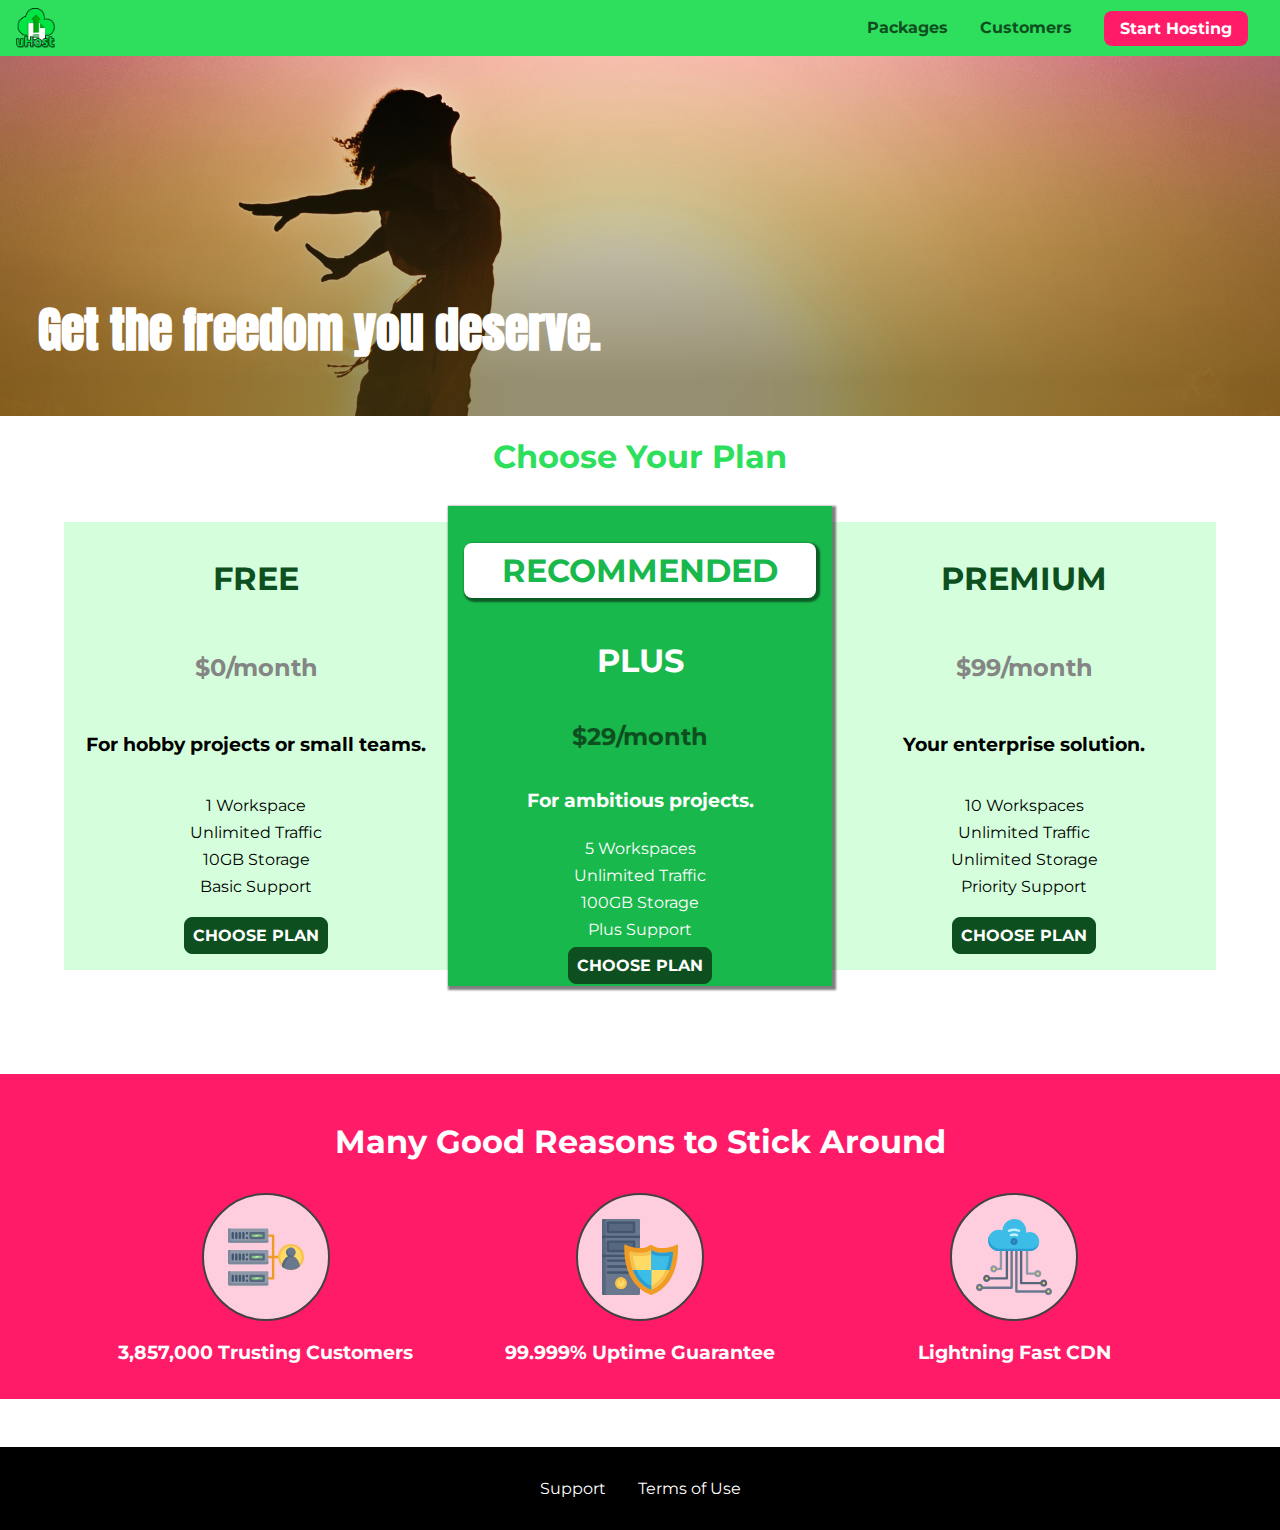
<file: index.html>
<!DOCTYPE html>
<html lang="en">

<head>
    <meta charset="UTF-8">
    <meta http-equiv="X-UA-Compatible" content="ie=edge">
    <meta name="viewport" content="width=device-width, initial-scale=1.0">
    <title>uHost</title>
    <link rel="shortcut icon" href="favicon.png">
    <link rel="stylesheet" href="shared.css">
    <link rel="stylesheet" href="main.css">
</head>

<body>
    <div class="backdrop"></div>
    <div class="modal">
        <h1 class="modal__title">Do you want to continue?</h1>
        <div class="modal__actions">
            <a href="start-hosting/index.html" class="modal__action">Yes!</a>
            <button class="modal__action modal__action--negative" type="button">No!</button>
        </div>
    </div>
    <header class="main-header">
        <div>
            <button class="toggle-button">
                <span class="toggle-button__bar"></span>
                <span class="toggle-button__bar"></span>
                <span class="toggle-button__bar"></span>
            </button>
            <a href="index.html" class="main-header__brand">
                <img src="images/uhost-icon.png" alt="uHost - Your favorite hosting company">
            </a>
        </div>
        <nav class="main-nav">
            <ul class="main-nav__items">
                <li class="main-nav__item">
                    <a href="packages/index.html">Packages</a>
                </li>
                <li class="main-nav__item">
                    <a href="customers/index.html">Customers</a>
                </li>
                <li class="main-nav__item main-nav__item--cta">
                    <a href="start-hosting/index.html">Start Hosting</a>
                </li>
            </ul>
        </nav>
    </header>
    <nav class="mobile-nav">
        <ul class="mobile-nav__items">
            <li class="mobile-nav__item">
                <a href="packages/index.html">Packages</a>
            </li>
            <li class="mobile-nav__item">
                <a href="customers/index.html">Customers</a>
            </li>
            <li class="mobile-nav__item mobile-nav__item--cta">
                <a href="start-hosting/index.html">Start Hosting</a>
            </li>
        </ul>
    </nav>
    <main>
        <section id="product-overview">
            <h1>Get the freedom you deserve.</h1>
        </section>
        <section id="plans">
            <h1 class="section-title">Choose Your Plan</h1>
            <div class="plan__list">
                <article class="plan">
                    <h1 class="plan__title">FREE</h1>
                    <h2 class="plan__price">$0/month</h2>
                    <h3>For hobby projects or small teams.</h3>
                    <ul class="plan__features">
                        <li class="plan__feature">1 Workspace</li>
                        <li class="plan__feature">Unlimited Traffic</li>
                        <li class="plan__feature">10GB Storage</li>
                        <li class="plan__feature">Basic Support</li>
                    </ul>
                    <div>
                        <button class="button">CHOOSE PLAN</button>
                    </div>
                </article>
                <article class="plan plan--highlighted">
                    <h1 class="plan__annotation">RECOMMENDED</h1>
                    <h1 class="plan__title">PLUS</h1>
                    <h2 class="plan__price">$29/month</h2>
                    <h3>For ambitious projects.</h3>
                    <ul class="plan__features">
                        <li class="plan__feature">5 Workspaces</li>
                        <li class="plan__feature">Unlimited Traffic</li>
                        <li class="plan__feature">100GB Storage</li>
                        <li class="plan__feature">Plus Support</li>
                    </ul>
                    <div>
                        <button class="button">CHOOSE PLAN</button>
                    </div>
                </article>
                <article class="plan">
                    <h1 class="plan__title">PREMIUM</h1>
                    <h2 class="plan__price">$99/month</h2>
                    <h3>Your enterprise solution.</h3>
                    <ul class="plan__features">
                        <li class="plan__feature">10 Workspaces</li>
                        <li class="plan__feature">Unlimited Traffic</li>
                        <li class="plan__feature">Unlimited Storage</li>
                        <li class="plan__feature">Priority Support</li>
                    </ul>
                    <div>
                        <button class="button">CHOOSE PLAN</button>
                    </div>
                </article>
            </div>
        </section>
        <section id="key-features">
            <h1 class="section-title">Many Good Reasons to Stick Around</h1>
            <ul class="key-feature__list">
                <li class="key-feature">
                    <div class="key-feature__image">
                        <svg viewBox="0 0 512 512">
                            <path style="fill:#F09B24;" d="M344,248h-32V112c0-4.418-3.582-8-8-8h-40c-4.418,0-8,3.582-8,8s3.582,8,8,8h32v128h-32  c-4.418,0-8,3.582-8,8s3.582,8,8,8h32v128h-32c-4.418,0-8,3.582-8,8s3.582,8,8,8h40c4.418,0,8-3.582,8-8V264h32c4.418,0,8-3.582,8-8  S348.418,248,344,248z"
                            />
                            <path style="fill:#8E9AA9;" d="M264,64H8c-4.418,0-8,3.582-8,8v80c0,4.418,3.582,8,8,8h256c4.418,0,8-3.582,8-8V72  C272,67.582,268.418,64,264,64z"
                            />
                            <path style="fill:#7C899B;" d="M24,144c-4.418,0-8-3.582-8-8V64H8c-4.418,0-8,3.582-8,8v80c0,4.418,3.582,8,8,8h256  c4.418,0,8-3.582,8-8v-8H24z"
                            />
                            <rect x="152" y="96" style="fill:#B8E3A8;" width="88" height="32" />
                            <g>
                                <polygon style="fill:#7EC97D;" points="152,96 152,128 166,128 198,96  " />
                                <polygon style="fill:#7EC97D;" points="220,96 188,128 240,128 240,96  " />
                            </g>
                            <path style="fill:#56677E;" d="M240,136h-88c-4.418,0-8-3.582-8-8V96c0-4.418,3.582-8,8-8h88c4.418,0,8,3.582,8,8v32  C248,132.418,244.418,136,240,136z M160,120h72v-16h-72V120z"
                            />
                            <g>
                                <path style="fill:#435670;" d="M32,136c-4.418,0-8-3.582-8-8V96c0-4.418,3.582-8,8-8s8,3.582,8,8v32C40,132.418,36.418,136,32,136z   "
                                />
                                <path style="fill:#435670;" d="M56,136c-4.418,0-8-3.582-8-8V96c0-4.418,3.582-8,8-8s8,3.582,8,8v32C64,132.418,60.418,136,56,136z   "
                                />
                                <path style="fill:#435670;" d="M80,136c-4.418,0-8-3.582-8-8V96c0-4.418,3.582-8,8-8s8,3.582,8,8v32C88,132.418,84.418,136,80,136z   "
                                />
                                <path style="fill:#435670;" d="M104,136c-4.418,0-8-3.582-8-8V96c0-4.418,3.582-8,8-8s8,3.582,8,8v32   C112,132.418,108.418,136,104,136z"
                                />
                                <path style="fill:#435670;" d="M128,105c-4.418,0-8-3.582-8-8v-1c0-4.418,3.582-8,8-8s8,3.582,8,8v1   C136,101.418,132.418,105,128,105z"
                                />
                                <path style="fill:#435670;" d="M128,136c-4.418,0-8-3.582-8-8v-1c0-4.418,3.582-8,8-8s8,3.582,8,8v1   C136,132.418,132.418,136,128,136z"
                                />
                            </g>
                            <path style="fill:#8E9AA9;" d="M264,208H8c-4.418,0-8,3.582-8,8v80c0,4.418,3.582,8,8,8h256c4.418,0,8-3.582,8-8v-80  C272,211.582,268.418,208,264,208z"
                            />
                            <path style="fill:#7C899B;" d="M24,288c-4.418,0-8-3.582-8-8v-72H8c-4.418,0-8,3.582-8,8v80c0,4.418,3.582,8,8,8h256  c4.418,0,8-3.582,8-8v-8H24z"
                            />
                            <rect x="152" y="240" style="fill:#B8E3A8;" width="88" height="32" />
                            <g>
                                <polygon style="fill:#7EC97D;" points="152,240 152,272 166,272 198,240  " />
                                <polygon style="fill:#7EC97D;" points="220,240 188,272 240,272 240,240  " />
                            </g>
                            <path style="fill:#56677E;" d="M240,280h-88c-4.418,0-8-3.582-8-8v-32c0-4.418,3.582-8,8-8h88c4.418,0,8,3.582,8,8v32  C248,276.418,244.418,280,240,280z M160,264h72v-16h-72V264z"
                            />
                            <g>
                                <path style="fill:#435670;" d="M32,280c-4.418,0-8-3.582-8-8v-32c0-4.418,3.582-8,8-8s8,3.582,8,8v32C40,276.418,36.418,280,32,280   z"
                                />
                                <path style="fill:#435670;" d="M56,280c-4.418,0-8-3.582-8-8v-32c0-4.418,3.582-8,8-8s8,3.582,8,8v32C64,276.418,60.418,280,56,280   z"
                                />
                                <path style="fill:#435670;" d="M80,280c-4.418,0-8-3.582-8-8v-32c0-4.418,3.582-8,8-8s8,3.582,8,8v32C88,276.418,84.418,280,80,280   z"
                                />
                                <path style="fill:#435670;" d="M104,280c-4.418,0-8-3.582-8-8v-32c0-4.418,3.582-8,8-8s8,3.582,8,8v32   C112,276.418,108.418,280,104,280z"
                                />
                                <path style="fill:#435670;" d="M128,249c-4.418,0-8-3.582-8-8v-1c0-4.418,3.582-8,8-8s8,3.582,8,8v1   C136,245.418,132.418,249,128,249z"
                                />
                                <path style="fill:#435670;" d="M128,280c-4.418,0-8-3.582-8-8v-1c0-4.418,3.582-8,8-8s8,3.582,8,8v1   C136,276.418,132.418,280,128,280z"
                                />
                            </g>
                            <path style="fill:#8E9AA9;" d="M264,352H8c-4.418,0-8,3.582-8,8v80c0,4.418,3.582,8,8,8h256c4.418,0,8-3.582,8-8v-80  C272,355.582,268.418,352,264,352z"
                            />
                            <path style="fill:#7C899B;" d="M24,432c-4.418,0-8-3.582-8-8v-72H8c-4.418,0-8,3.582-8,8v80c0,4.418,3.582,8,8,8h256  c4.418,0,8-3.582,8-8v-8H24z"
                            />
                            <rect x="152" y="384" style="fill:#B8E3A8;" width="88" height="32" />
                            <g>
                                <polygon style="fill:#7EC97D;" points="152,384 152,416 166,416 198,384  " />
                                <polygon style="fill:#7EC97D;" points="220,384 188,416 240,416 240,384  " />
                            </g>
                            <path style="fill:#56677E;" d="M240,424h-88c-4.418,0-8-3.582-8-8v-32c0-4.418,3.582-8,8-8h88c4.418,0,8,3.582,8,8v32  C248,420.418,244.418,424,240,424z M160,408h72v-16h-72V408z"
                            />
                            <g>
                                <path style="fill:#435670;" d="M32,424c-4.418,0-8-3.582-8-8v-32c0-4.418,3.582-8,8-8s8,3.582,8,8v32C40,420.418,36.418,424,32,424   z"
                                />
                                <path style="fill:#435670;" d="M56,424c-4.418,0-8-3.582-8-8v-32c0-4.418,3.582-8,8-8s8,3.582,8,8v32C64,420.418,60.418,424,56,424   z"
                                />
                                <path style="fill:#435670;" d="M80,424c-4.418,0-8-3.582-8-8v-32c0-4.418,3.582-8,8-8s8,3.582,8,8v32C88,420.418,84.418,424,80,424   z"
                                />
                                <path style="fill:#435670;" d="M104,424c-4.418,0-8-3.582-8-8v-32c0-4.418,3.582-8,8-8s8,3.582,8,8v32   C112,420.418,108.418,424,104,424z"
                                />
                                <path style="fill:#435670;" d="M128,393c-4.418,0-8-3.582-8-8v-1c0-4.418,3.582-8,8-8s8,3.582,8,8v1   C136,389.418,132.418,393,128,393z"
                                />
                                <path style="fill:#435670;" d="M128,424c-4.418,0-8-3.582-8-8v-1c0-4.418,3.582-8,8-8s8,3.582,8,8v1   C136,420.418,132.418,424,128,424z"
                                />
                            </g>
                            <path style="fill:#F7C14D;" d="M424,168c-48.523,0-88,39.477-88,88s39.477,88,88,88s88-39.477,88-88S472.523,168,424,168z" />
                            <path style="fill:#FFDB66;" d="M424,184c-39.701,0-72,32.299-72,72s32.299,72,72,72s72-32.299,72-72S463.701,184,424,184z" />
                            <path style="fill:#69788D;" d="M484.893,314.16C476.393,274.588,451.922,248,424,248s-52.393,26.588-60.893,66.16  c-0.605,2.82,0.354,5.749,2.511,7.664C381.731,336.124,402.465,344,424,344s42.269-7.876,58.381-22.176  C484.539,319.909,485.498,316.98,484.893,314.16z"
                            />
                            <path style="fill:#56677E;" d="M434.053,249.171C430.768,248.403,427.411,248,424,248c-27.922,0-52.393,26.588-60.893,66.16  c-0.605,2.82,0.354,5.749,2.511,7.664c3.383,3.002,6.979,5.703,10.734,8.125C384.904,286.243,407.373,255.378,434.053,249.171z"
                            />
                            <path style="fill:#69788D;" d="M424,192c-17.645,0-32,14.355-32,32s14.355,32,32,32s32-14.355,32-32S441.645,192,424,192z" />
                            <path style="fill:#56677E;" d="M432,248c-17.645,0-32-14.355-32-32c0-6.783,2.128-13.076,5.742-18.258  C397.444,203.53,392,213.138,392,224c0,17.645,14.355,32,32,32c10.862,0,20.471-5.444,26.258-13.742  C445.076,245.872,438.783,248,432,248z"
                            />

                        </svg>
                    </div>
                    <p class="key-feature__description">3,857,000 Trusting Customers</p>
                </li>
                <li class="key-feature">
                    <div class="key-feature__image">
                        <svg viewBox="0 0 512 512">
                            <path style="fill:#69788D;" d="M248,0H8C3.582,0,0,3.582,0,8v496c0,4.418,3.582,8,8,8h240c4.418,0,8-3.582,8-8V8  C256,3.582,252.418,0,248,0z"
                            />
                            <path style="fill:#56677E;" d="M24,504V8c0-4.418,3.582-8,8-8H8C3.582,0,0,3.582,0,8v496c0,4.418,3.582,8,8,8h24  C27.582,512,24,508.418,24,504z"
                            />
                            <g>
                                <rect x="0" y="112" style="fill:#435670;" width="256" height="16" />
                                <rect x="0" y="240" style="fill:#435670;" width="256" height="16" />
                            </g>
                            <path style="fill:#F7C14D;" d="M128,392c-22.056,0-40,17.944-40,40s17.944,40,40,40s40-17.944,40-40S150.056,392,128,392z" />
                            <path style="fill:#FFDB66;" d="M128,408c-13.233,0-24,10.767-24,24s10.767,24,24,24s24-10.767,24-24S141.233,408,128,408z" />
                            <path style="fill:#F7C14D;" d="M128,392c-2.739,0-5.414,0.278-8,0.805V424c0,4.418,3.582,8,8,8c4.418,0,8-3.582,8-8v-31.195  C133.414,392.278,130.739,392,128,392z"
                            />
                            <g>
                                <path style="fill:#435670;" d="M216,288H40c-4.418,0-8-3.582-8-8s3.582-8,8-8h176c4.418,0,8,3.582,8,8S220.418,288,216,288z"
                                />
                                <path style="fill:#435670;" d="M216,328H40c-4.418,0-8-3.582-8-8s3.582-8,8-8h176c4.418,0,8,3.582,8,8S220.418,328,216,328z"
                                />
                                <path style="fill:#435670;" d="M216,368H40c-4.418,0-8-3.582-8-8s3.582-8,8-8h176c4.418,0,8,3.582,8,8S220.418,368,216,368z"
                                />
                                <path style="fill:#435670;" d="M216,16H40c-4.418,0-8,3.582-8,8v64c0,4.418,3.582,8,8,8h176c4.418,0,8-3.582,8-8V24   C224,19.582,220.418,16,216,16z"
                                />
                            </g>
                            <rect x="48" y="32" style="fill:#56677E;" width="160" height="48" />
                            <path style="fill:#435670;" d="M216,144H40c-4.418,0-8,3.582-8,8v64c0,4.418,3.582,8,8,8h176c4.418,0,8-3.582,8-8v-64  C224,147.582,220.418,144,216,144z"
                            />
                            <rect x="48" y="160" style="fill:#56677E;" width="160" height="48" />
                            <path style="fill:#F09B24;" d="M511.747,180.237c-0.194-6.537-8.107-10.107-13.135-5.894c-5.6,4.693-42.904,21.282-98.514,21.282  c-33.45,0-64.625-20.999-64.929-21.206c-2.9-1.991-6.764-1.85-9.512,0.346c-2.677,2.135-27.201,20.86-63.793,20.86  c-55.607,0-92.914-16.589-98.515-21.282c-5.028-4.211-12.941-0.645-13.135,5.894c-1.634,54.834,4.655,105.941,18.693,151.903  c12.096,39.604,29.759,74.047,52.497,102.373c27.538,34.304,62.743,59.882,104.66,76.045c3.069,1.918,6.757,1.921,9.83,0  c41.917-16.163,77.122-41.741,104.66-76.045c22.738-28.326,40.401-62.77,52.497-102.373  C507.092,286.179,513.381,235.071,511.747,180.237z"
                            />
                            <path style="fill:#F7C14D;" d="M476.21,221.226c-1.953-1.631-4.568-2.235-7.036-1.628c-21.686,5.327-44.926,8.028-69.075,8.028  c-25.926,0-49.633-8.975-64.955-16.504c-2.307-1.134-5.016-1.091-7.284,0.116c-14.059,7.477-36.919,16.388-65.994,16.388  c-24.153,0-47.394-2.701-69.075-8.028c-5.155-1.268-10.221,2.966-9.894,8.261c2.077,33.693,7.668,65.635,16.616,94.935  c22.774,74.565,66.139,126.334,128.888,153.868c2.032,0.891,4.397,0.891,6.43,0c61.777-27.107,104.716-78.876,127.62-153.868  c8.948-29.3,14.539-61.241,16.616-94.935C479.224,225.319,478.163,222.856,476.21,221.226z"
                            />
                            <path style="fill:#FFDB66;" d="M331.609,451.727c-52.604-25.289-89.304-70.987-109.144-135.944  c-6.532-21.39-11.162-44.336-13.82-68.447c17.133,2.852,34.952,4.291,53.22,4.291c29.394,0,53.376-7.793,69.978-15.561  c17.44,7.736,41.656,15.561,68.256,15.561c18.267,0,36.085-1.439,53.219-4.291c-2.659,24.112-7.288,47.06-13.82,68.448  C419.545,381.108,383.27,426.805,331.609,451.727z"
                            />
                            <g>
                                <path style="fill:#2C9DD4;" d="M479.066,227.858c0.157-2.539-0.903-5.002-2.856-6.633s-4.568-2.235-7.036-1.628   c-21.686,5.327-44.926,8.028-69.075,8.028c-25.926,0-49.633-8.975-64.955-16.504c-1.057-0.52-2.2-0.78-3.345-0.806l-0.072,133.351   h123.601c2.556-6.746,4.933-13.702,7.123-20.874C471.398,293.493,476.989,261.552,479.066,227.858z"
                                />
                                <path style="fill:#2C9DD4;" d="M206.658,343.667c24.153,63.42,65.028,108.108,121.743,132.995c1.031,0.452,2.147,0.673,3.263,0.666   l0.063-133.661H206.658z"
                                />
                            </g>
                            <g>
                                <path style="fill:#3CBDE8;" d="M439.497,315.783c6.532-21.389,11.161-44.336,13.82-68.448c-17.134,2.852-34.952,4.291-53.219,4.291   c-26.6,0-50.815-7.824-68.256-15.561l-0.116,107.601h97.758C433.179,334.807,436.524,325.518,439.497,315.783z"
                                />
                                <path style="fill:#3CBDE8;" d="M232.523,343.667c21.144,50.298,54.363,86.56,99.087,108.06l0.117-108.06H232.523z" />
                            </g>
                        </svg>
                    </div>
                    <p class="key-feature__description">99.999% Uptime Guarantee</p>
                </li>
                <li class="key-feature">
                    <div class="key-feature__image">
                        <svg viewBox="0 0 512 512">
                            <path style="fill:#8E9AA9;" d="M168,200c-4.418,0-8,3.582-8,8v120h-17.376c-3.302-9.311-12.194-16-22.624-16  c-13.234,0-24,10.767-24,24s10.766,24,24,24c10.429,0,19.321-6.689,22.624-16H168c4.418,0,8-3.582,8-8V208  C176,203.582,172.418,200,168,200z"
                            />
                            <path style="fill:#FFDB66;" d="M120,328c-4.411,0-8,3.589-8,8s3.589,8,8,8s8-3.589,8-8S124.411,328,120,328z" />
                            <path style="fill:#56677E;" d="M208,200c-4.418,0-8,3.582-8,8v184H94.624C91.322,382.689,82.43,376,72,376  c-13.234,0-24,10.767-24,24s10.766,24,24,24c10.429,0,19.321-6.689,22.624-16H208c4.418,0,8-3.582,8-8V208  C216,203.582,212.418,200,208,200z"
                            />
                            <path style="fill:#FFDB66;" d="M72,392c-4.411,0-8,3.589-8,8s3.589,8,8,8s8-3.589,8-8S76.411,392,72,392z" />
                            <path style="fill:#69788D;" d="M240,208c-4.418,0-8,3.582-8,8v239H47.24c-2.671-10.34-12.078-18-23.24-18c-13.234,0-24,10.767-24,24  s10.766,24,24,24c9.666,0,18.009-5.747,21.809-14H240c4.418,0,8-3.582,8-8V216C248,211.582,244.418,208,240,208z"
                            />
                            <path style="fill:#FFDB66;" d="M24,453c-4.411,0-8,3.589-8,8s3.589,8,8,8s8-3.589,8-8S28.411,453,24,453z" />
                            <path style="fill:#69788D;" d="M488,464c-10.429,0-19.321,6.689-22.624,16H280V208c0-4.418-3.582-8-8-8s-8,3.582-8,8v280  c0,4.418,3.582,8,8,8h193.376c3.302,9.311,12.194,16,22.624,16c13.234,0,24-10.767,24-24S501.234,464,488,464z"
                            />
                            <path style="fill:#FFDB66;" d="M488,480c-4.411,0-8,3.589-8,8s3.589,8,8,8s8-3.589,8-8S492.411,480,488,480z" />
                            <path style="fill:#56677E;" d="M456,408c-10.429,0-19.321,6.689-22.624,16H312V208c0-4.418-3.582-8-8-8s-8,3.582-8,8v224  c0,4.418,3.582,8,8,8h129.376c3.302,9.311,12.194,16,22.624,16c13.234,0,24-10.767,24-24S469.234,408,456,408z"
                            />
                            <path style="fill:#FFDB66;" d="M456,424c-4.411,0-8,3.589-8,8s3.589,8,8,8s8-3.589,8-8S460.411,424,456,424z" />
                            <path style="fill:#8E9AA9;" d="M416,344c-10.429,0-19.321,6.689-22.624,16H352V208c0-4.418-3.582-8-8-8s-8,3.582-8,8v160  c0,4.418,3.582,8,8,8h49.376c3.302,9.311,12.194,16,22.624,16c13.234,0,24-10.767,24-24S429.234,344,416,344z"
                            />
                            <path style="fill:#FFDB66;" d="M416,360c-4.411,0-8,3.589-8,8s3.589,8,8,8s8-3.589,8-8S420.411,360,416,360z" />
                            <path style="fill:#3CBDE8;" d="M362,88c-8.741,0-17.231,1.751-25.06,5.085C337.646,88.797,338,84.43,338,80  c0-44.112-35.888-80-80-80c-42.823,0-77.895,33.816-79.909,76.149C170.393,73.415,162.244,72,154,72c-39.701,0-72,32.299-72,72  s32.299,72,72,72h208c35.29,0,64-28.71,64-64S397.29,88,362,88z"
                            />
                            <path style="fill:#2C9DD4;" d="M368,200H160c-39.701,0-72-32.299-72-72c0-5.863,0.721-11.559,2.05-17.019  C84.918,120.88,82,132.102,82,144c0,39.701,32.299,72,72,72h208c30.389,0,55.88-21.296,62.379-49.743  C413.565,186.327,392.352,200,368,200z"
                            />
                            <path style="fill:#2A7DB5;" d="M256,128c-13.234,0-24,10.767-24,24s10.766,24,24,24c13.233,0,24-10.767,24-24S269.233,128,256,128z"
                            />
                            <path style="fill:#2C9DD4;" d="M256,144c-4.411,0-8,3.589-8,8s3.589,8,8,8c4.411,0,8-3.589,8-8S260.411,144,256,144z" />
                            <g>
                                <path style="fill:#C5F1FA;" d="M221.755,87.695c-2.994,0-5.864-1.688-7.233-4.572c-1.894-3.991-0.194-8.763,3.798-10.657   C230.157,66.849,242.834,64,256,64c13.166,0,25.844,2.849,37.68,8.466c3.992,1.895,5.692,6.666,3.798,10.657   s-6.666,5.692-10.657,3.798C277.144,82.328,266.774,80,256,80c-10.774,0-21.144,2.328-30.821,6.921   C224.072,87.446,222.904,87.695,221.755,87.695z"
                                />
                                <path style="fill:#C5F1FA;" d="M276.545,116.618c-1.148,0-2.316-0.249-3.424-0.774C267.745,113.293,261.985,112,256,112   c-5.985,0-11.745,1.293-17.121,3.844c-3.991,1.895-8.763,0.192-10.657-3.798c-1.894-3.992-0.193-8.764,3.798-10.657   C239.557,97.813,247.625,96,256,96c8.376,0,16.444,1.813,23.98,5.389c3.991,1.894,5.692,6.665,3.798,10.657   C282.41,114.93,279.539,116.618,276.545,116.618z"
                                />
                            </g>

                        </svg>
                    </div>
                    <p class="key-feature__description">Lightning Fast CDN</p>
                </li>
            </ul>
        </section>
    </main>
    <footer class="main-footer">
        <nav>
            <ul class="main-footer__links">
                <li class="main-footer__link">
                    <a href="#">Support</a>
                </li>
                <li class="main-footer__link">
                    <a href="#">Terms of Use</a>
                </li>
            </ul>
        </nav>
    </footer>
    <script src="shared.js"></script>
</body>

</html>
</file>
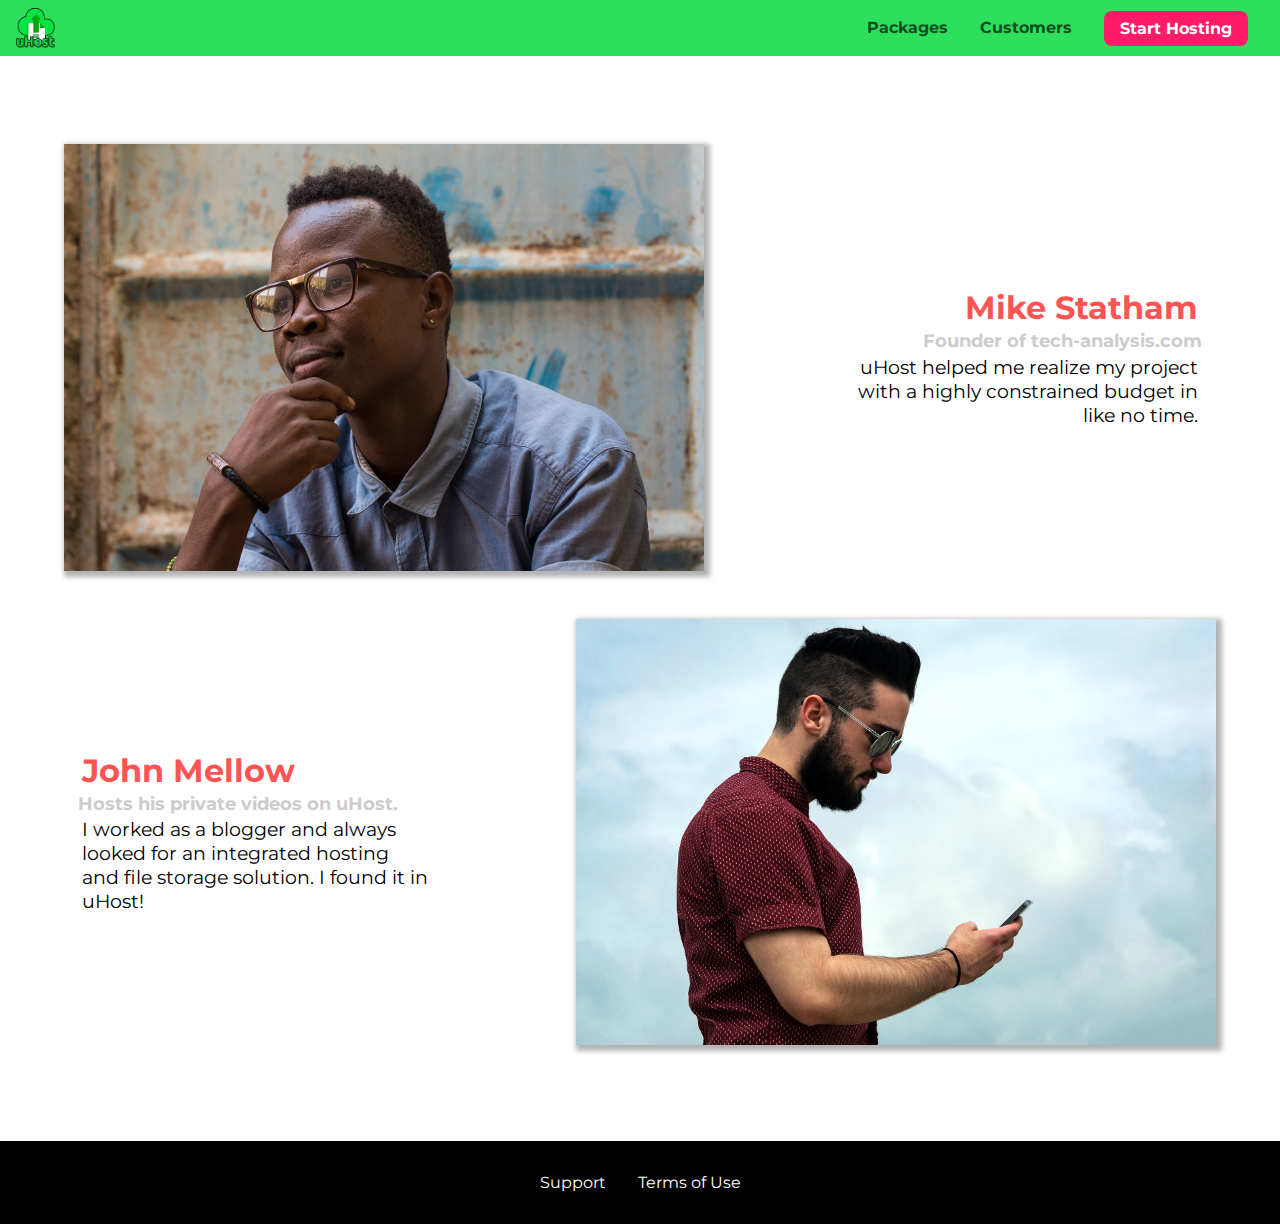
<file: customers/index.html>
<!DOCTYPE html>
<html lang="en">

<head>
    <meta charset="UTF-8">
    <meta name="viewport" content="width=device-width, initial-scale=1.0">
    <meta http-equiv="X-UA-Compatible" content="ie=edge">
    <title>uHost Customers</title>
    <link rel="shortcut icon" href="../favicon.png">
    <link rel="stylesheet" href="../shared.css">
    <link rel="stylesheet" href="customers.css">
</head>

<body>
    <div class="backdrop"></div>
    <header class="main-header">
        <div>
            <button class="toggle-button">
                <span class="toggle-button__bar"></span>
                <span class="toggle-button__bar"></span>
                <span class="toggle-button__bar"></span>
            </button>
            <a href="../index.html" class="main-header__brand">
                <img src="../images/uhost-icon.png" alt="uHost - Your favorite hosting company">
            </a>
        </div>
        <nav class="main-nav">
            <ul class="main-nav__items">
                <li class="main-nav__item">
                    <a href="../packages/index.html">Packages</a>
                </li>
                <li class="main-nav__item">
                    <a href="index.html">Customers</a>
                </li>
                <li class="main-nav__item main-nav__item--cta">
                    <a href="../start-hosting/index.html">Start Hosting</a>
                </li>
            </ul>
        </nav>
    </header>
    <nav class="mobile-nav">
        <ul class="mobile-nav__items">
            <li class="mobile-nav__item">
                <a href="../packages/index.html">Packages</a>
            </li>
            <li class="mobile-nav__item">
                <a href="index.html">Customers</a>
            </li>
            <li class="mobile-nav__item mobile-nav__item--cta">
                <a href="../start-hosting/index.html">Start Hosting</a>
            </li>
        </ul>
    </nav>
    <main>
        <div>
            <div class="testimonial" id="customer-1">
                <div class="testimonial__image-container">
                    <img src="../images/customer-1.jpg" alt="Mike Statham - Customer" class="testimonial__image">
                </div>
                <div class="testimonial__info">
                    <h1 class="testimonial__name">Mike Statham</h1>
                    <h2 class="testimonial__subtitle">Founder of
                        <a href="tech-analysis.com">tech-analysis.com</a>
                    </h2>
                    <p class="testimonial__text">uHost helped me realize my project with a highly constrained budget in like no time.</p>
                </div>
            </div>
            <div class="testimonial" id="customer-2">

                <div class="testimonial__info">
                    <h1 class="testimonial__name">John Mellow</h1>
                    <h2 class="testimonial__subtitle">Hosts his private videos on uHost.
                    </h2>
                    <p class="testimonial__text">I worked as a blogger and always looked for an integrated hosting and file storage solution. I found
                        it in uHost!
                    </p>
                </div>
                <div class="testimonial__image-container">
                    <img src="../images/customer-2.jpg" alt="John Mellow - Customer" class="testimonial__image">
                </div>
            </div>
        </div>
    </main>
    <footer class="main-footer">
        <nav>
            <ul class="main-footer__links">
                <li class="main-footer__link">
                    <a href="#">Support</a>
                </li>
                <li class="main-footer__link">
                    <a href="#">Terms of Use</a>
                </li>
            </ul>
        </nav>
    </footer>
    <script src="../shared.js"></script>
</body>

</html>
</file>
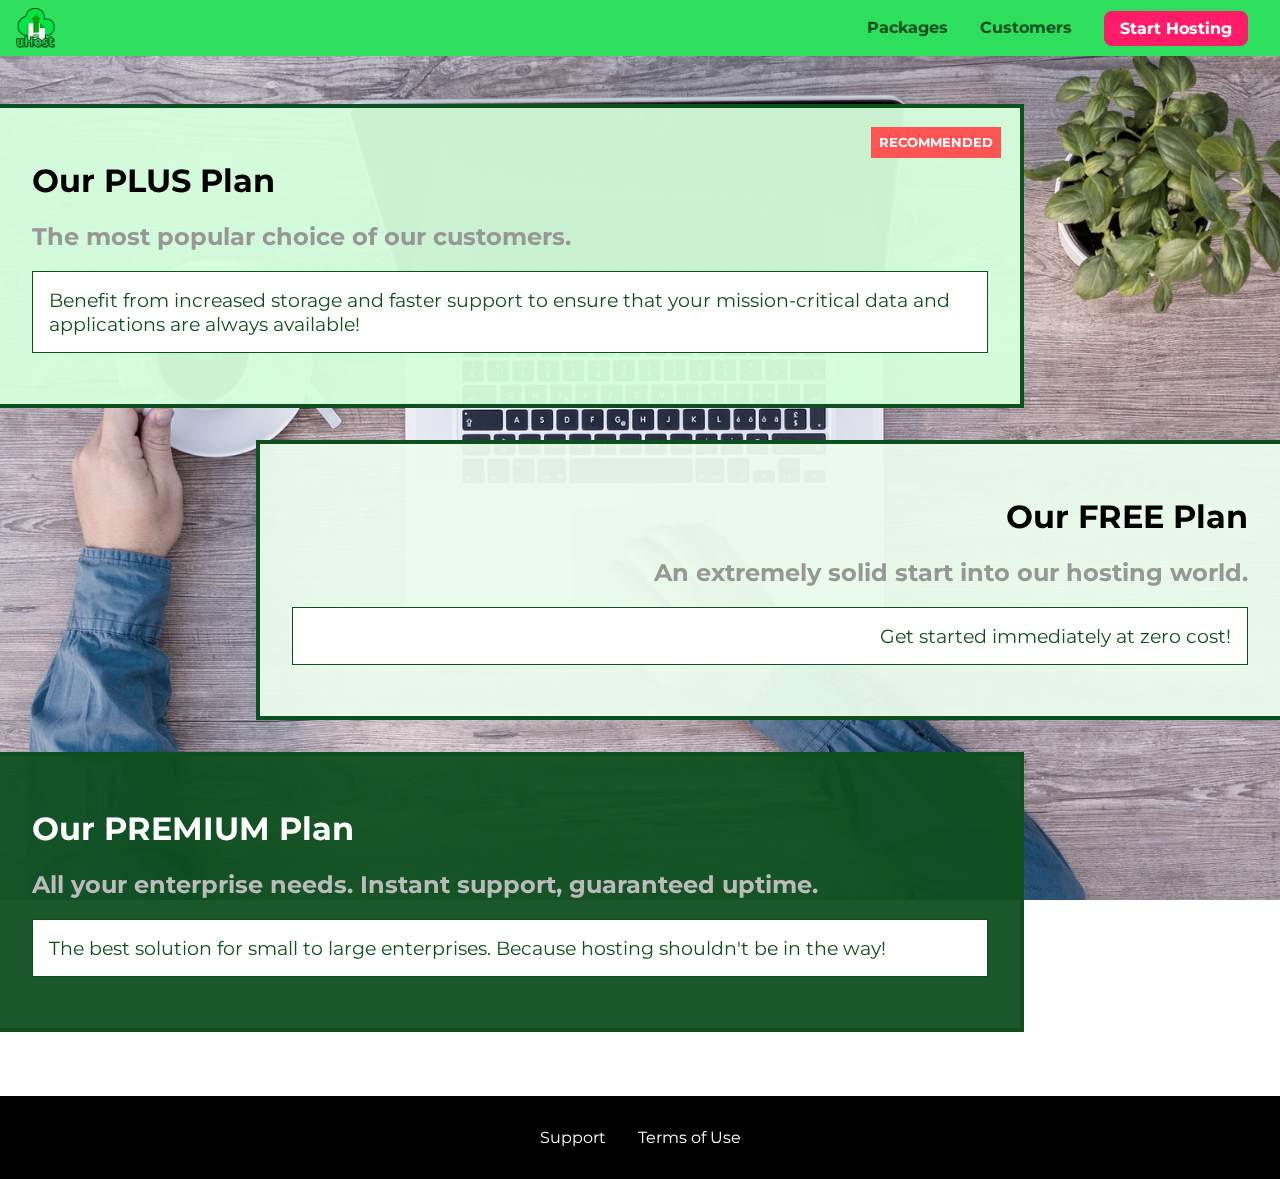
<file: packages/index.html>
<!DOCTYPE html>
<html lang="en">

<head>
    <meta charset="UTF-8">
    <meta http-equiv="X-UA-Compatible" content="ie=edge">
    <meta name="viewport" content="width=device-width, initial-scale=1.0">
    <title>uHost</title>
    <link rel="shortcut icon" href="../favicon.png">
    <link rel="stylesheet" href="../shared.css">
    <link rel="stylesheet" href="packages.css">
</head>

<body>
    <div class="backdrop"></div>
    <div class="background"></div>
    <header class="main-header">
        <div>
            <button class="toggle-button">
                <span class="toggle-button__bar"></span>
                <span class="toggle-button__bar"></span>
                <span class="toggle-button__bar"></span>
            </button>
            <a href="../index.html" class="main-header__brand">
                <img src="../images/uhost-icon.png" alt="uHost - Your favorite hosting company">
            </a>
        </div>
        <nav class="main-nav">
            <ul class="main-nav__items">
                <li class="main-nav__item">
                    <a href="index.html">Packages</a>
                </li>
                <li class="main-nav__item">
                    <a href="../customers/index.html">Customers</a>
                </li>
                <li class="main-nav__item main-nav__item--cta">
                    <a href="../start-hosting/index.html">Start Hosting</a>
                </li>
            </ul>
        </nav>
    </header>
    <nav class="mobile-nav">
        <ul class="mobile-nav__items">
            <li class="mobile-nav__item">
                <a href="index.html">Packages</a>
            </li>
            <li class="mobile-nav__item">
                <a href="../customers/index.html">Customers</a>
            </li>
            <li class="mobile-nav__item mobile-nav__item--cta">
                <a href="../start-hosting/index.html">Start Hosting</a>
            </li>
        </ul>
    </nav>
    <main>
        <section class="package" id="plus">
            <a href="#">
                <h1 class="package__title">Our PLUS Plan</h1>
                <h2 class="package__badge">RECOMMENDED</h2>
                <h2 class="package__subtitle">The most popular choice of our customers.</h2>
                <p class="package__info">Benefit from increased storage and faster support to ensure that your mission-critical data and applications
                    are always available!</p>
            </a>
        </section>
        <section class="package" id="free">
            <a href="#">
                <h1 class="package__title">Our FREE Plan</h1>
                <h2 class="package__subtitle">An extremely solid start into our hosting world.</h2>
                <p class="package__info">Get started immediately at zero cost!</p>
            </a>
        </section>
        <div class="clearfix"></div>
        <section class="package" id="premium">
            <a href="#">
                <h1 class="package__title">Our PREMIUM Plan</h1>
                <h2 class="package__subtitle">All your enterprise needs. Instant support, guaranteed uptime. </h2>
                <p class="package__info">The best solution for small to large enterprises. Because hosting shouldn't be in the way!</p>
            </a>
        </section>
    </main>
    <footer class="main-footer">
        <nav>
            <ul class="main-footer__links">
                <li class="main-footer__link">
                    <a href="#">Support</a>
                </li>
                <li class="main-footer__link">
                    <a href="#">Terms of Use</a>
                </li>
            </ul>
        </nav>
    </footer>
    <script src="../shared.js"></script>
</body>

</html>
</file>
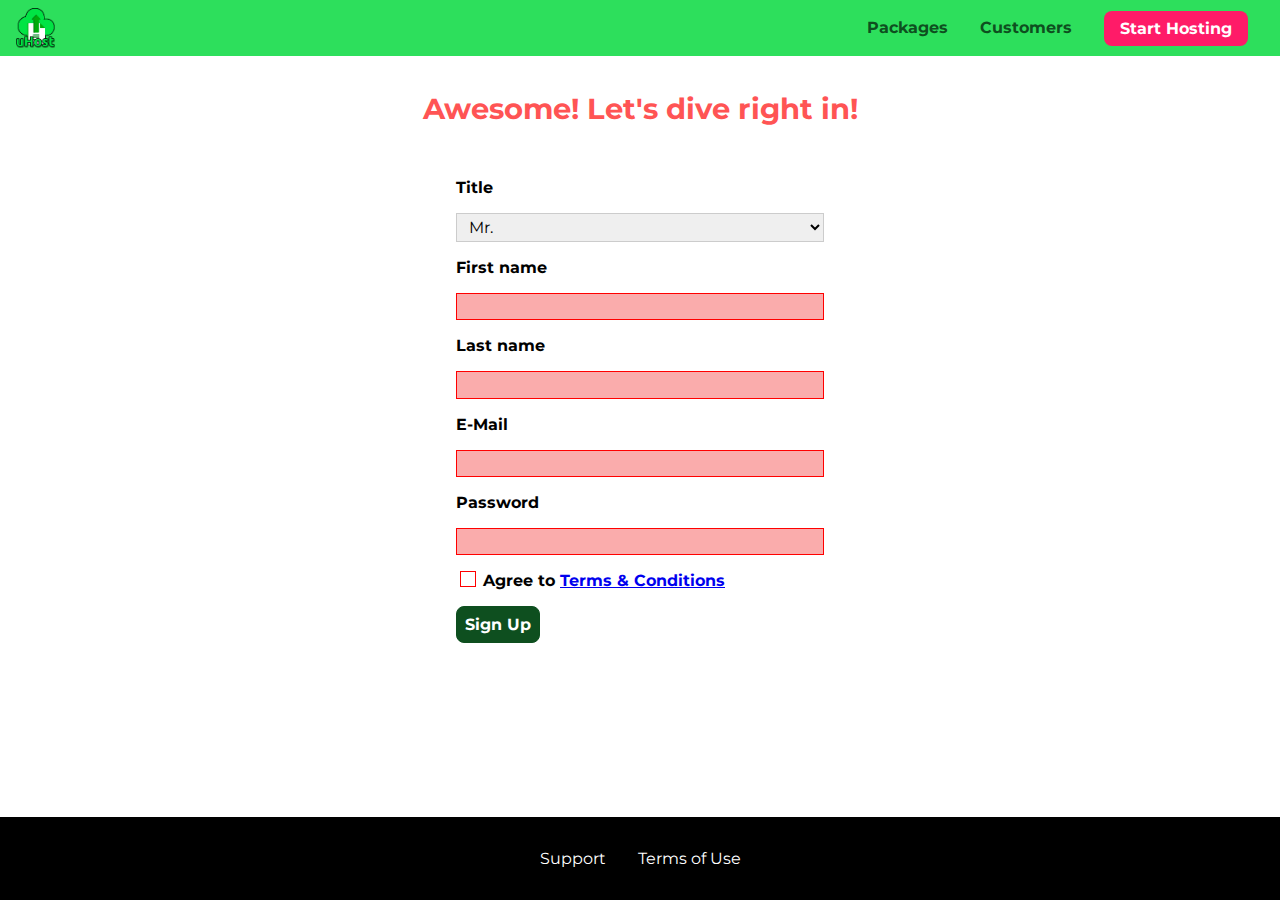
<file: start-hosting/index.html>
<!DOCTYPE html>
<html lang="en">

<head>
    <meta charset="UTF-8">
    <meta name="viewport" content="width=device-width, initial-scale=1.0">
    <meta http-equiv="X-UA-Compatible" content="ie=edge">
    <title>uHost Signup</title>
    <link rel="shortcut icon" href="../favicon.png">
    <link rel="stylesheet" href="../shared.css">
    <link rel="stylesheet" href="start-hosting.css">
</head>

<body>
    <div class="backdrop"></div>
    <header class="main-header">
        <div>
            <button class="toggle-button">
                <span class="toggle-button__bar"></span>
                <span class="toggle-button__bar"></span>
                <span class="toggle-button__bar"></span>
            </button>
            <a href="../index.html" class="main-header__brand">
                <img src="../images/uhost-icon.png" alt="uHost - Your favorite hosting company">
            </a>
        </div>
        <nav class="main-nav">
            <ul class="main-nav__items">
                <li class="main-nav__item">
                    <a href="../packages/index.html">Packages</a>
                </li>
                <li class="main-nav__item">
                    <a href="../customers/index.html">Customers</a>
                </li>
                <li class="main-nav__item main-nav__item--cta">
                    <a href="index.html">Start Hosting</a>
                </li>
            </ul>
        </nav>
    </header>
    <nav class="mobile-nav">
        <ul class="mobile-nav__items">
            <li class="mobile-nav__item">
                <a href="../packages/index.html">Packages</a>
            </li>
            <li class="mobile-nav__item">
                <a href="../customers/index.html">Customers</a>
            </li>
            <li class="mobile-nav__item mobile-nav__item--cta">
                <a href="index.html">Start Hosting</a>
            </li>
        </ul>
    </nav>
    <main class="signup-page">
        <h1 class="signup-title">Awesome! Let's dive right in!</h1>
        <form action="index.html" class="signup-form">
            <label for="title">Title</label>
            <select id="title">
                <option value="mr">Mr.</option>
                <option value="ms">Ms.</option>
            </select>
            <label for="first-name">First name</label>
            <input type="text" id="first-name" required>
            <label for="last-name">Last name</label>
            <input type="text" id="last-name" required>
            <label for="email">E-Mail</label>
            <input type="email" id="email" required>
            <label for="password">Password</label>
            <input type="password" id="password" required>
            <input type="checkbox" id="agree-terms" required>
            <label for="agree-terms">Agree to
                <a href="#">Terms &amp; Conditions</a>
            </label>
            <button type="submit" class="button">Sign Up</button>
        </form>
    </main>
    <footer class="main-footer">
        <nav>
            <ul class="main-footer__links">
                <li class="main-footer__link">
                    <a href="#">Support</a>
                </li>
                <li class="main-footer__link">
                    <a href="#">Terms of Use</a>
                </li>
            </ul>
        </nav>
    </footer>
    <script src="../shared.js"></script>
</body>

</html>
</file>
<file: shared.css>
@import url('https://fonts.googleapis.com/css?family=Roboto:100,400,900');
@import url('https://fonts.googleapis.com/css?family=Anton');
@import url('https://fonts.googleapis.com/css?family=Montserrat:400,700');

* {
  box-sizing: border-box;
}

html {
  height: 100%;
}

body {
  font-family: "Montserrat", sans-serif;
  margin: 0;
  display: grid;
  grid-template-rows: 3.5rem auto fit-content(8rem);
  grid-template-areas: "header"
                       "main"
                       "footer";
  /* padding-top: 3.5rem; */
  height: 100%;
}

main {
  /* grid-row: 2 / 3; */
  grid-area: main;
}

.backdrop {
  position: fixed;
  display: none;
  top: 0;
  left: 0;
  z-index: 100;
  width: 100vw;
  height: 100vh;
  background: rgba(0, 0, 0, 0.5);
}

.main-header {
  width: 100%;
  position: fixed;
  top: 0;
  left: 0;
  background: #2ddf5c;
  padding: 0.5rem 1rem;
  z-index: 60;
  display: flex;
  align-items: center;
  justify-content: space-between;
}

.toggle-button {
  width: 3rem;
  background: transparent;
  border: none;
  cursor: pointer;
  padding-top: 0;
  padding-bottom: 0;
  vertical-align: middle;
}

.toggle-button:focus {
  outline: none;
}

.toggle-button__bar {
  width: 100%;
  height: 0.2rem;
  background: black;
  display: block;
  margin: 0.6rem 0;
}

.main-header__brand {
  color: #0e4f1f;
  text-decoration: none;
  font-weight: bold;
  /* width: 20px; */
}

.main-header__brand img {
  height: 2.5rem;
  vertical-align: middle;
  /* width: 100%; */
}

.main-nav {
  display: none;
}

.main-nav__items {
  margin: 0;
  padding: 0;
  list-style: none;
  display: flex;
}

.main-nav__item {
  margin: 0 1rem;
}

.main-nav__item a,
.mobile-nav__item a {
  text-decoration: none;
  color: #0e4f1f;
  font-weight: bold;
  padding: 0.2rem 0;
}

.main-nav__item a:hover,
.main-nav__item a:active {
  color: white;
  border-bottom: 5px solid white;
}

.main-nav__item--cta a,
.mobile-nav__item--cta a {
  color: white;
  background: #ff1b68;
  padding: 0.5rem 1rem;
  border-radius: 8px;
}

.main-nav__item--cta a:hover,
.main-nav__item--cta a:active,
.mobile-nav__item--cta a:hover,
.mobile-nav__item--cta a:active {
  color: #ff1b68;
  background: white;
  border: none;
}

@media (min-width: 40rem) {
  .toggle-button {
    display: none;
  }

  .main-nav {
    display: flex;
  }
}

.main-footer {
  background: black;
  padding: 2rem;
  margin-top: 3rem;
  /* grid-row: 3 / 4; */
  grid-area: footer;
}

.main-footer__links {
  list-style: none;
  margin: 0;
  padding: 0;
  display: flex;
  flex-direction: column;
  align-items: center;
}

.main-footer__link {
  margin: 0.5rem 0;
}

.main-footer__link a {
  color: white;
  text-decoration: none;
}

.main-footer__link a:hover,
.main-footer__link a:active {
  color: #ccc;
}

.mobile-nav {
  display: none;
  position: fixed;
  z-index: 101;
  top: 0;
  left: 0;
  background: white;
  width: 80%;
  height: 100vh;
}

.mobile-nav__items {
  width: 90%;
  height: 100%;
  list-style: none;
  margin: 0 auto;
  padding: 0;
  display: flex;
  flex-direction: column;
  justify-content: center;
  align-items: center;
}

.mobile-nav__item {
  margin: 1rem 0;
}

.mobile-nav__item a {
  font-size: 1.5rem;
}

.button {
  background: #0e4f1f;
  color: white;
  font: inherit;
  border: 1.5px solid #0e4f1f;
  padding: 0.5rem;
  border-radius: 8px;
  font-weight: bold;
  cursor: pointer;
}

.button:hover,
.button:active {
  background: white;
  color: #0e4f1f;
}

.button:focus {
  outline: none;
}

.button[disabled] {
  cursor: not-allowed;
  border: #a1a1a1;
  background: #ccc;
  color: #a1a1a1;
} 

.open {
    display: block !important;
}

@media (min-width: 40rem) {
  .main-footer__link {
    margin: 0 1rem;
  }

  .main-footer__links {
    flex-direction: row;
    justify-content: center;
  }
}
</file>
<file: main.css>
#product-overview {
  background: linear-gradient(to top, rgba(80, 68, 18, 0.6) 10%, transparent),
    url("images/freedom.jpg") center/cover no-repeat border-box,
    #ff1b68;
  /* background-image: url("freedom.jpg");
    background-size: cover;
    background-position: left 10% bottom 20%; */
  /* background-repeat: no-repeat;
    background-origin: border-box;
    background-clip: border-box; */
  /* background-image: linear-gradient(180deg, red 70%, blue 60%, rgba(0,0,0,0.5)); */
  /* background-image: radial-gradient(ellipse farthest-corner at 20% 50%, red, blue 70%, green); */
  width: 100vw;
  height: 33vh;
  /* border: 5px dashed red; */
  position: relative;
}

#product-overview h1 {
  color: white;
  font-family: "Anton", sans-serif;
  position: absolute;
  bottom: 5%;
  left: 3%;
  font-size: 1.6rem;
}

@media (min-width: 40rem) and (min-height: 40rem) {
  #product-overview {
    height: 40vh;
    background-position: 50% 25%;
  }

  #product-overview h1 {
    font-size: 3rem;
  }
}

.section-title {
  color: #2ddf5c;
  text-align: center;
}

.plan {
  background: #d5ffdc;
  text-align: center;
  padding: 1rem;
  margin: 0.5rem 0;
  width: 100%;
}

.plan--highlighted {
  background: #19b84c;
  color: white;
}

.plan__annotation {
  background: white;
  color: #19b84c;
  padding: 0.5rem;
  box-shadow: 2px 2px 2px 2px rgba(0, 0, 0, 0.5);
  border-radius: 8px;
}

.plan__title {
  color: #0e4f1f;
}

.plan__price {
  color: #858585;
}

.plan--highlighted .plan__title {
  color: white;
}

.plan--highlighted .plan__price {
  color: #0e4f1f;
}

.plan__features {
  list-style: none;
  margin: 0;
  padding: 0;
}

.plan__feature {
  margin: 0.5rem 0;
}

@media (min-width: 40rem) {
  .plan__list { 
    width: 100%;
    display: flex;
    justify-content: center;
    align-items: center;
  }

  .plan {
    width: 30%;
    min-width: 13rem;
    max-width: 25rem;
    display: flex;
    flex-direction: column;
    justify-content: space-between;
    height: 28rem;
  }

  .plan--highlighted {
    box-shadow: 2px 2px 2px 2px rgba(0, 0, 0, 0.5);
    height: 30rem;
    z-index: 50;
  }
}

#key-features {
  background: #ff1b68;
  margin-top: 5rem;
  padding: 1rem;
}

#key-features .section-title {
  color: white;
  margin: 2rem;
}

.key-feature__list {
  list-style: none;
  margin: 0;
  padding: 0;
  text-align: center;
}

.key-feature__image {
  background: #ffcede;
  width: 128px;
  height: 128px;
  border: 2px solid #424242;
  border-radius: 50%;
  margin: auto;
  padding: 1.5rem;
}

.key-feature__description {
  text-align: center;
  font-weight: bold;
  color: white;
  font-size: 1.2rem;
}

@media (min-width: 40rem) {
  .key-feature {
    width: 30%;
    max-width: 25rem;
  }

  .key-feature__list {
    display: flex;
    justify-content: center;
  }
}

/* h1 {
    font-family: sans-serif;
} */

.modal {
  position: fixed;
  display: none;
  z-index: 200;
  top: 20%;
  left: 30%;
  width: 40%;
  background: white;
  padding: 1rem;
  border: 1px solid #ccc;
  box-shadow: 1px 1px 1px rgba(0, 0, 0, 0.5);
}

.modal__title {
  text-align: center;
  margin: 0 0 1rem 0;
}

.modal__actions {
  text-align: center;
}

.modal__action {
  border: 1px solid #0e4f1f;
  background: #0e4f1f;
  text-decoration: none;
  color: white;
  font: inherit;
  padding: 0.5rem 1rem;
  cursor: pointer;
}

.modal__action:hover,
.modal__action:active {
  background: #2ddf5c;
  border-color: #2ddf5c;
}

.modal__action--negative {
  background: red;
  border-color: red;
}

.modal__action--negative:hover,
.modal__action--negative:active {
  background: #ff5454;
  border-color: #ff5454;
}
</file>
<file: customers/customers.css>
main {
  padding-top: 2.5rem;
}

.testimonial {
    font-size: 1.2rem;
  }
  
  /*.testimonial__list {
    width: 80%;
    margin: auto;
  }*/

  .testimonial__image-container {
    width: 100%;
    max-width: 40rem;
    box-shadow: 3px 3px 5px 3px rgba(0,0,0,0.3);
  }

  .testimonial__image {
    width: 100%;
    vertical-align: top;
  }
  
  .testimonial__info {
    text-align: right;
    padding: 0.9rem;
  }
  
  #customer-2.testimonial {
    text-align: right;
  }
  
  #customer-2 .testimonial__info {
    text-align: left;
  }
  
  .testimonial__name {
    margin: 0.2rem;
    color: #ff5454;
    font-size: 2rem;
  }
  
  .testimonial__subtitle {
    margin: 0;
    font-size: 1.1rem;
    color: #ccc;
  }
  
  .testimonial__subtitle a {
    color: inherit;
    text-decoration: none;
  }
  
  .testimonial__subtitle a:hover,
  .testimonial__subtitle a:active {
    color: #7a7a7a;
  }

  .testimonial__text {
    margin: 0.2rem;
  }

  @media (min-width: 40rem) {
    .testimonial {
      margin: 3rem auto;
      max-width: 1500px;
      display: flex;
      align-items: center;
      justify-content: space-around;
    }

    .testimonial__image-container {
      width: 66%;
    }

    .testimonial__info {
      width: 30%;
    }
  }
</file>
<file: packages/packages.css>
@font-face {
    font-family: "AnonymousPro";
    src: url("anonymousPro-Regular.ttf") format("truetype");
}

@font-face {
    font-family: "AnonymousPro";
    src: url("anonymousPro-Bold.ttf");
    font-weight: 700;
}

main {
    padding-top: 2rem;
}

.background {
    background: url("../images/plans-background.jpg") center/cover;
    filter: grayscale(40%);
    width: 100vw;
    height: 100vh;
    position: fixed;
    z-index: -1;
}

.package {
    width: 80%;
    margin: 1rem 0;
    border: 4px solid #0e4f1f;
    border-left: none;
    position: relative;
}

.package:hover,
.package:active {
    box-shadow: 2px 2px 4px rgba(0,0,0,0.5);
    border-color: #ff5454;
    /* border-color: #ff5454 !important; */
}

.package a {
    text-decoration: none;
    color: inherit;
    display: block;
    padding: 2rem;
}

.package__badge {
    position: absolute;
    top: 0;
    right: 0;
    margin: 1.2rem;
    font-size: 0.8rem;
    color: white;
    background: #ff5454;
    padding: 0.5rem;
}

.package__subtitle {
    color: #979797;
}

.package__info {
    padding: 1rem;
    border: 1px solid #0e4f1f;
    color: #0e4f1f;
    background: white;
    font-size: 1.2rem;
    /* font-style font-variant font-weight font-size/line-height font-family*/
}

.clearfix {
    clear: both;
}

#plus {
    background: rgba(213, 255, 220, 0.95);
}

#free {
    background: rgba(234, 252, 237, 0.95);
    float: right;
    border-right: none;
    border-left: 4px solid #0e4f1f;
    text-align: right;
}

#free:hover,
#free:active {
    border-left-color: #ff5454;
}

#premium {
    background: rgba(14, 79, 31, 0.95);
}

#premium .package__title {
    color: white;
}

#premium .package__subtitle {
    color: #bbb;
}

@media (min-width: 40rem) {
    main {
      max-width: 1500px;
      margin-left: auto;
      margin-right: auto;
    }
}

@media (min-width: 1500px) {
    .package {
      border-left: 4px solid #0e4f1f;
    }

    #free {
      border-right: 4px solid #0e4f1f;
    }

    #free:hover,
    #free:active {
      border-right-color: #ff5454;
    }
}
</file>
<file: start-hosting/start-hosting.css>
main {
    padding-top: 1rem;
}

.signup-title {
    text-align: center;
    font-size: 1.8rem;
    color: #ff5454;
}

.signup-form {
    padding: 1rem;
}

.signup-form label {
    font-weight: bold;
}

.signup-form label,
.signup-form input,
.signup-form select {
    display: block;
    margin-top: 1rem;
    width: 100%;
}

/* .signup-form input[type="checkbox"] */
.signup-form input[id*="terms"],
.signup-form input[id*="terms"] + label {
    display: inline-block;
    width: auto;
    vertical-align: bottom;
}

.signup-form input:not([type="checkbox"]),
.signup-form select {
    border: 1px solid #ccc;
    padding: 0.2rem 0.5rem;
    font: inherit;
}

.signup-form input:focus,
.signup-form select:focus {
    outline: none;
    background: #d8f3df;
    border-color: #2ddf5c;
}

.signup-form input[type="checkbox"] {
    border: 1px solid #ccc;
    background: white;
    width: 1rem;
    height: 1rem;
    -webkit-appearance: none;
    -moz-appearance: none;
    appearance: none;
}

.signup-form input[type="checkbox"]:checked {
    background: #2ddf5c;
    border: #0e4f1f;
}

.signup-form input.invalid,
.signup-form select.invalid,
.signup-form :invalid {
    border-color: red !important;
    background: #faacac;
}

.signup-form button[type="submit"] {
    display: block;
    margin-top: 1rem;
}

@media (min-width: 40rem) {
    .signup-form {
        margin: auto;
        width: 25rem;
    }
}
</file>
